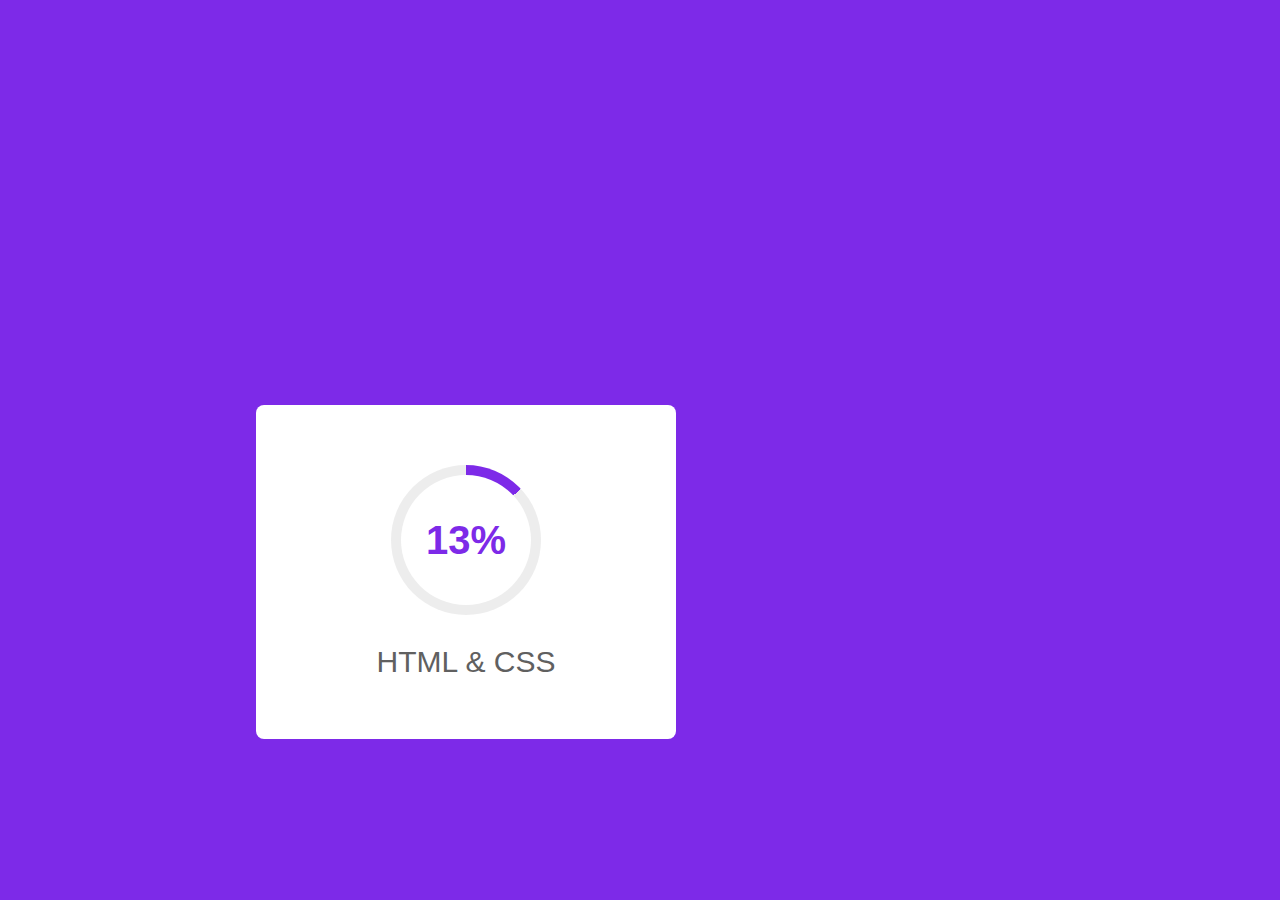
<file: Dashboard/Progress.html>
<!DOCTYPE html>
<!-- Coding By CodingNepal - codingnepalweb.com -->
    <html lang="en">
    <head>
        <meta charset="UTF-8">
        <meta http-equiv="X-UA-Compatible" content="IE=edge">
        <meta name="viewport" content="width=device-width, initial-scale=1.0">
        <title> Circular Progress Bar </title>

        <!-- CSS -->
        <link rel="stylesheet" href="./assets/css/style.css">
                                        
    </head>
    <body2>
        <div class="container2">
            <div class="circular-progress" >
                <span class="progress-value">0%</span>
            </div>

            <span class="text">HTML & CSS</span>
        </div>

        <!-- JavaScript -->
        <script src="./assets/js/progress.js"></script>
    </body2>
</html>
</file>
<file: Dashboard/assets/css/style.css>
/* =========== Google Fonts ============ */
@import url("https://fonts.googleapis.com/css2?family=Ubuntu:wght@300;400;500;700&display=swap");

/* =============== Globals ============== */
* {
  font-family: "Ubuntu", sans-serif;
  margin: 0;
  padding: 0;
  box-sizing: border-box;
}

:root {
  --blue: #2a2185;
  --white: #fff;
  --gray: #f5f5f5;
  --black1: #222;
  --black2: #999;
}

body {
  min-height: 100vh;
  overflow-x: hidden;
}

.container {
  position: relative;
  width: 100%;
}

/* =============== Navigation ================ */
.navigation {
  position: fixed;
  width: 300px;
  height: 100%;
  background: var(--blue);
  border-left: 10px solid var(--blue);
  transition: 0.5s;
  overflow: hidden;
}
.navigation.active {
  width: 80px;
}

.navigation ul {
  position: absolute;
  top: 0;
  left: 0;
  width: 100%;
}

.navigation ul li {
  position: relative;
  width: 100%;
  list-style: none;
  border-top-left-radius: 30px;
  border-bottom-left-radius: 30px;
}

.navigation ul li:hover,
.navigation ul li.hovered {
  background-color: var(--white);
}

.navigation ul li:nth-child(1) {
  margin-bottom: 40px;
  pointer-events: none;
}

.navigation ul li a {
  position: relative;
  display: block;
  width: 100%;
  display: flex;
  text-decoration: none;
  color: var(--white);
}
.navigation ul li:hover a,
.navigation ul li.hovered a {
  color: var(--blue);
}

.navigation ul li a .icon {
  position: relative;
  display: block;
  min-width: 60px;
  height: 60px;
  line-height: 75px;
  text-align: center;
}
.navigation ul li a .icon ion-icon {
  font-size: 1.75rem;
}

.navigation ul li a .title {
  position: relative;
  display: block;
  padding: 0 10px;
  height: 60px;
  line-height: 60px;
  text-align: start;
  white-space: nowrap;
}

/* --------- curve outside ---------- */
.navigation ul li:hover a::before,
.navigation ul li.hovered a::before {
  content: "";
  position: absolute;
  right: 0;
  top: -50px;
  width: 50px;
  height: 50px;
  background-color: transparent;
  border-radius: 50%;
  box-shadow: 35px 35px 0 10px var(--white);
  pointer-events: none;
}
.navigation ul li:hover a::after,
.navigation ul li.hovered a::after {
  content: "";
  position: absolute;
  right: 0;
  bottom: -50px;
  width: 50px;
  height: 50px;
  background-color: transparent;
  border-radius: 50%;
  box-shadow: 35px -35px 0 10px var(--white);
  pointer-events: none;
}

/* ===================== Main ===================== */
.main {
  position: absolute;
  width: calc(100% - 300px);
  left: 300px;
  min-height: 100vh;
  background: var(--white);
  transition: 0.5s;
}
.main.active {
  width: calc(100% - 80px);
  left: 80px;
}

.topbar {
  width: 100%;
  height: 60px;
  display: flex;
  justify-content: space-between;
  align-items: center;
  padding: 0 10px;
}

.toggle {
  position: relative;
  width: 60px;
  height: 60px;
  display: flex;
  justify-content: center;
  align-items: center;
  font-size: 2.5rem;
  cursor: pointer;
}

.search {
  position: relative;
  width: 400px;
  margin: 0 10px;
}

.search label {
  position: relative;
  width: 100%;
}

.search label input {
  width: 100%;
  height: 40px;
  border-radius: 40px;
  padding: 5px 20px;
  padding-left: 35px;
  font-size: 18px;
  outline: none;
  border: 1px solid var(--black2);
}

.search label ion-icon {
  position: absolute;
  top: 0;
  left: 10px;
  font-size: 1.2rem;
}

.user {
  position: relative;
  width: 40px;
  height: 40px;
  border-radius: 50%;
  overflow: hidden;
  cursor: pointer;
}

.user img {
  position: absolute;
  top: 0;
  left: 0;
  width: 100%;
  height: 100%;
  object-fit: cover;
}

/* ======================= Cards ====================== */
.cardBox {
  position: relative;
  width: 100%;
  padding: 20px;
  display: grid;
  grid-template-columns: repeat(4, 1fr);
  grid-gap: 30px;
}

.cardBox .card {
  position: relative;
  background: var(--white);
  padding: 30px;
  border-radius: 20px;
  display: flex;
  justify-content: space-between;
  cursor: pointer;
  box-shadow: 0 7px 25px rgba(0, 0, 0, 0.08);
}

.cardBox .card .numbers {
  position: relative;
  font-weight: 500;
  font-size: 2.5rem;
  color: var(--blue);
}

.cardBox .card .cardName {
  color: var(--black2);
  font-size: 1.1rem;
  margin-top: 5px;
}

.cardBox .card .iconBx {
  font-size: 3.5rem;
  color: var(--black2);
}

.cardBox .card:hover {
  background: var(--blue);
}
.cardBox .card:hover .numbers,
.cardBox .card:hover .cardName,
.cardBox .card:hover .iconBx {
  color: var(--white);
}

/* ================== Charts JS ============== */
.chartsBx{
  position: relative;
  width: 100%;
  padding: 20px;
  display: grid;
  grid-template-columns: 1fr 2fr;
  grid-gap: 30px;
}

.chartsBx .chart{
  position: relative;
  background: #fff;
  padding: 20px;
  width: 100%;
  box-shadow: 0 7px 25px rgba(0, 0, 0, 0.08);
  border-radius: 20px;
  border: 1px solid var(--blue);
}

/* ================== Order Details List ============== */
.details {
  position: relative;
  width: 100%;
  padding: 20px;
  display: grid;
  grid-template-columns: 2fr 1fr;
  grid-gap: 30px;
  /* margin-top: 10px; */
}

.details .recentOrders {
  position: relative;
  display: grid;
  min-height: 500px;
  background: var(--white);
  padding: 20px;
  box-shadow: 0 7px 25px rgba(0, 0, 0, 0.08);
  border-radius: 20px;
}

.details .cardHeader {
  display: flex;
  justify-content: space-between;
  align-items: flex-start;
}
.cardHeader h2 {
  font-weight: 600;
  color: var(--blue);
}
.cardHeader .btn {
  position: relative;
  padding: 5px 10px;
  background: var(--blue);
  text-decoration: none;
  color: var(--white);
  border-radius: 6px;
}

.details table {
  width: 100%;
  border-collapse: collapse;
  margin-top: 10px;
}
.details table thead td {
  font-weight: 600;
}
.details .recentOrders table tr {
  color: var(--black1);
  border-bottom: 1px solid rgba(0, 0, 0, 0.1);
}
.details .recentOrders table tr:last-child {
  border-bottom: none;
}
.details .recentOrders table tbody tr:hover {
  background: var(--blue);
  color: var(--white);
}
.details .recentOrders table tr td {
  padding: 10px;
}
.details .recentOrders table tr td:last-child {
  text-align: end;
}
.details .recentOrders table tr td:nth-child(2) {
  text-align: end;
}
.details .recentOrders table tr td:nth-child(3) {
  text-align: center;
}
.status.delivered {
  padding: 2px 4px;
  background: #8de02c;
  color: var(--white);
  border-radius: 4px;
  font-size: 14px;
  font-weight: 500;
}
.status.pending {
  padding: 2px 4px;
  background: #e9b10a;
  color: var(--white);
  border-radius: 4px;
  font-size: 14px;
  font-weight: 500;
}
.status.return {
  padding: 2px 4px;
  background: #f00;
  color: var(--white);
  border-radius: 4px;
  font-size: 14px;
  font-weight: 500;
}
.status.inProgress {
  padding: 2px 4px;
  background: #1795ce;
  color: var(--white);
  border-radius: 4px;
  font-size: 14px;
  font-weight: 500;
}

.recentCustomers {
  position: relative;
  display: grid;
  min-height: 500px;
  padding: 20px;
  background: var(--white);
  box-shadow: 0 7px 25px rgba(0, 0, 0, 0.08);
  border-radius: 20px;
}
.recentCustomers .imgBx {
  position: relative;
  width: 40px;
  height: 40px;
  border-radius: 50px;
  overflow: hidden;
}
.recentCustomers .imgBx img {
  position: absolute;
  top: 0;
  left: 0;
  width: 100%;
  height: 100%;
  object-fit: cover;
}
.recentCustomers table tr td {
  padding: 12px 10px;
}
.recentCustomers table tr td h4 {
  font-size: 16px;
  font-weight: 500;
  line-height: 1.2rem;
}
.recentCustomers table tr td h4 span {
  font-size: 14px;
  color: var(--black2);
}
.recentCustomers table tr:hover {
  background: var(--blue);
  color: var(--white);
}
.recentCustomers table tr:hover td h4 span {
  color: var(--white);
}

/* ====================== Responsive Design ========================== */
@media (max-width: 991px) {
  .chartsBx{
    grid-template-columns: 1fr;
    height: auto;
  }

  .navigation {
    left: -300px;
  }
  .navigation.active {
    width: 300px;
    left: 0;
  }
  .main {
    width: 100%;
    left: 0;
  }
  .main.active {
    left: 300px;
  }
  .cardBox {
    grid-template-columns: repeat(2, 1fr);
  }
}

@media (max-width: 768px) {
  .details {
    grid-template-columns: 1fr;
  }
  .recentOrders {
    overflow-x: auto;
  }
  .status.inProgress {
    white-space: nowrap;
  }
}

@media (max-width: 480px) {
  .cardBox {
    grid-template-columns: repeat(1, 1fr);
  }
  .cardHeader h2 {
    font-size: 20px;
  }
  .user {
    min-width: 40px;
  }
  .navigation {
    width: 100%;
    left: -100%;
    z-index: 1000;
  }
  .navigation.active {
    width: 100%;
    left: 0;
  }
  .toggle {
    z-index: 10001;
  }
  .main.active .toggle {
    color: #fff;
    position: fixed;
    right: 0;
    left: initial;
  }
}

/* =========== container2 ============ */
/* Google Fonts - Poppins */
@import url('https://fonts.googleapis.com/css2?family=Poppins:wght@300;400;500;600;700&display=swap');

*{
    margin: 0;
    padding: 0;
    box-sizing: border-box;
    font-family: 'Poppins', sans-serif;
}
body2{
    height: 100vh;
    display: flex;
    align-items: center;
    justify-content: center;
    background: #7d2ae8;
}
.container2{
    position:fixed;
    display: flex;
    width: 420px;
    padding: 60px 0;
    border-radius: 8px;
    background: #fff;
    row-gap: 30px;
    flex-direction: column;
    align-items: center;
    left: 20%;
    top: 45%;
}

.container3{
    position:fixed;
    display: flex;
    width: 420px;
    padding: 60px 0;
    border-radius: 8px;
    background: #fff;
    row-gap: 30px;
    flex-direction: column;
    align-items: center;
    left: 45%;
    top: 45%;
}

.container4{
    position:fixed;
    display: flex;
    width: 420px;
    padding: 60px 0;
    border-radius: 8px;
    background: #fff;
    row-gap: 30px;
    flex-direction: column;
    align-items: center;
    left: 70%;
    top: 45%;
}
.circular-progress{
    position: relative;
    height: 150px;
    width: 150px;
    border-radius: 50%;
    background: conic-gradient(#7d2ae8 3.6deg, #ededed 0deg);
    display: flex;
    align-items: center;
    justify-content: center;
    text-align: center;
}
.circular-progress::before{
    content: "";
    position: absolute;
    height: 130px;
    width: 130px;
    border-radius: 50%;
    background-color: #fff;
}
.progress-value{
    position: relative;
    font-size: 40px;
    font-weight: 600;
    color: #7d2ae8;
}
.text{
    font-size: 30px;
    font-weight: 500;
    color: #606060;
}
.circular-progress2{
    position: relative;
    height: 150px;
    width: 150px;
    border-radius: 50%;
    background: conic-gradient(#7d2ae8 3.6deg, #ededed 0deg);
    display: flex;
    align-items: center;
    justify-content: center;
    text-align: center;
}
.circular-progress2::before{
    content: "";
    position: absolute;
    height: 130px;
    width: 130px;
    border-radius: 50%;
    background-color: #fff;
}
.progress-value2{
    position: relative;
    font-size: 40px;
    font-weight: 600;
    color: #7d2ae8;
}
.text{
    font-size: 30px;
    font-weight: 500;
    color: #606060;
}

.circular-progress3{
    position: relative;
    height: 150px;
    width: 150px;
    border-radius: 50%;
    background: conic-gradient(#7d2ae8 3.6deg, #ededed 0deg);
    display: flex;
    align-items: center;
    justify-content: center;
    text-align: center;
}
.circular-progress3::before{
    content: "";
    position: absolute;
    height: 130px;
    width: 130px;
    border-radius: 50%;
    background-color: #fff;
}
.progress-value3{
    position: relative;
    font-size: 40px;
    font-weight: 600;
    color: #7d2ae8;
}
.text{
    font-size: 30px;
    font-weight: 500;
    color: #606060;
}
</file>
